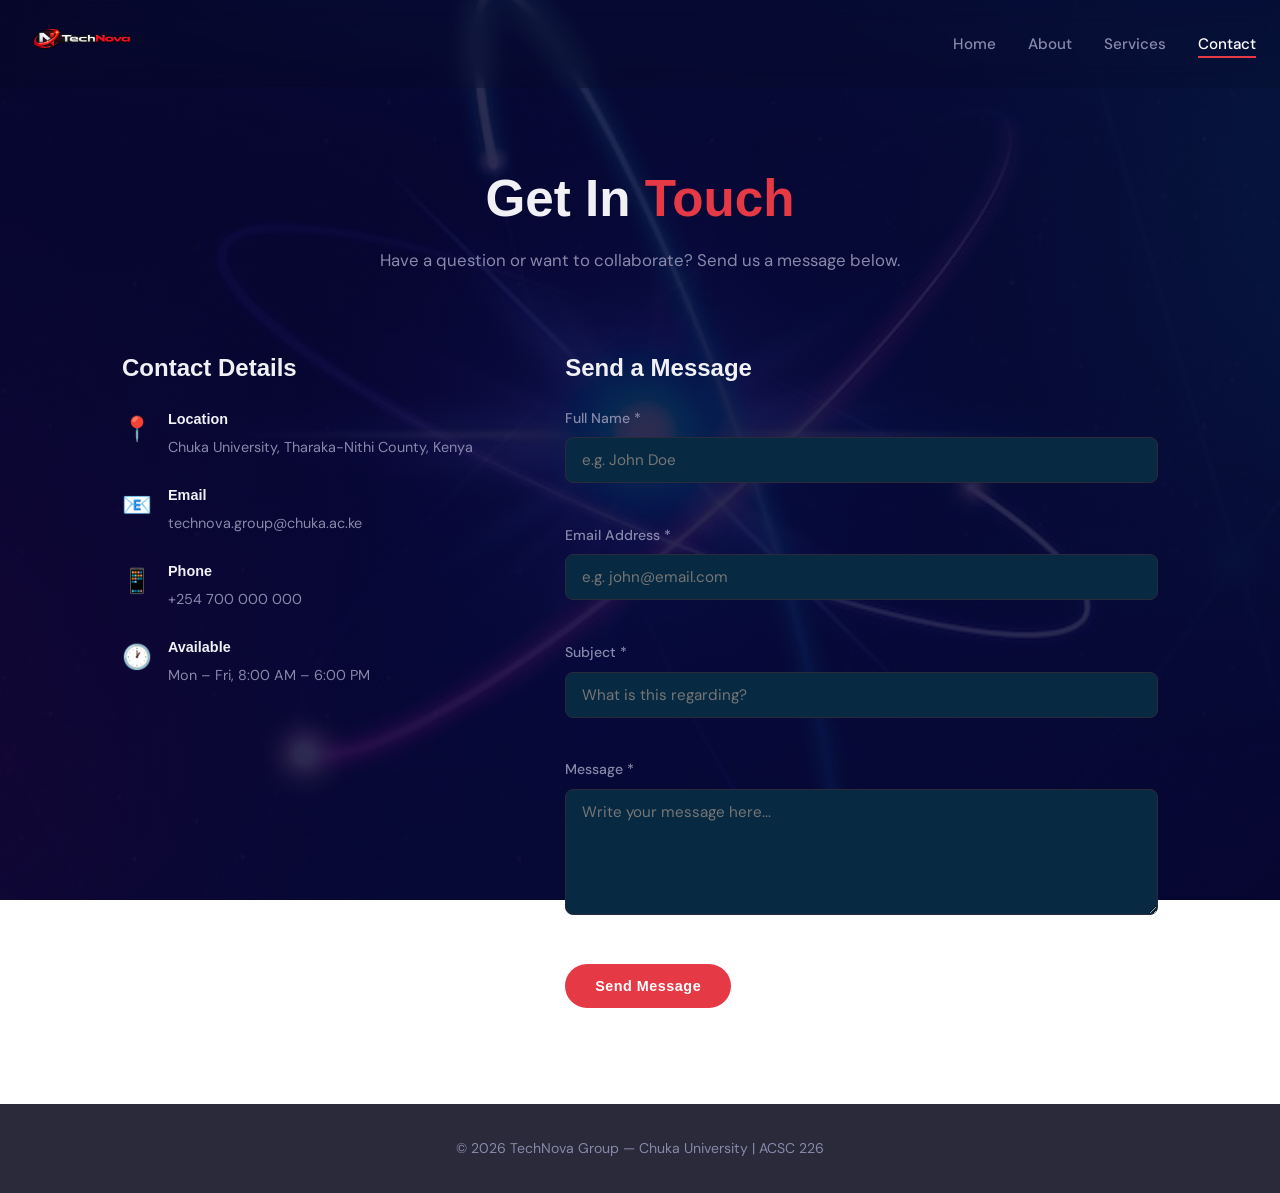
<file: contact/index.html>
<!DOCTYPE html>
<html lang="en">

<head>
  <meta charset="UTF-8" />
  <meta name="viewport" content="width=device-width, initial-scale=1.0" />
  <title>TechNova | Contact</title>
  <link rel="icon" type="image/x-icon" href="../public/Technova-icon.png">
  <link rel="stylesheet" href="../style.css" />
  <link rel="stylesheet" href="style.css" />
  <link
    href="https://fonts.googleapis.com/css2?family=Syne:wght@400;700;800&family=DM+Sans:ital,wght@0,300;0,400;0,500;1,300&display=swap"
    rel="stylesheet">
</head>

<body>

  <nav class="navbar">
    <a href="../index.html" class="nav-logo-link">
      <img src="../public/Technova-logo.png" alt="technova logo" class="nav-logo">
    </a>
    <!-- <div class="nav-brand">Tech<span>Nova</span></div> -->
    <button class="nav-toggle" id="navToggle" aria-label="Toggle menu">&#9776;</button>
    <ul class="nav-links" id="navLinks">
      <li><a href="../index.html">Home</a></li>
      <li><a href="../about/">About</a></li>
      <li><a href="../services/">Services</a></li>
      <li><a href="./" class="active">Contact</a></li>
    </ul>
  </nav>

  <section class="page-hero">
    <h1>Get In <span class="accent">Touch</span></h1>
    <p>Have a question or want to collaborate? Send us a message below.</p>
  </section>

  <section class="contact-section">
    <div class="contact-wrapper">

      <!-- CONTACT INFO -->
      <div class="contact-info">
        <h2>Contact Details</h2>
        <div class="info-item">
          <span class="info-icon">📍</span>
          <div>
            <strong>Location</strong>
            <p>Chuka University, Tharaka-Nithi County, Kenya</p>
          </div>
        </div>
        <div class="info-item">
          <span class="info-icon">📧</span>
          <div>
            <strong>Email</strong>
            <p>technova.group@chuka.ac.ke</p>
          </div>
        </div>
        <div class="info-item">
          <span class="info-icon">📱</span>
          <div>
            <strong>Phone</strong>
            <p>+254 700 000 000</p>
          </div>
        </div>
        <div class="info-item">
          <span class="info-icon">🕐</span>
          <div>
            <strong>Available</strong>
            <p>Mon – Fri, 8:00 AM – 6:00 PM</p>
          </div>
        </div>
      </div>

      <!-- CONTACT FORM -->
      <div class="contact-form-wrap">
        <h2>Send a Message</h2>
        <div id="contactForm">
          <div class="form-group">
            <label for="name">Full Name *</label>
            <input type="text" id="name" placeholder="e.g. John Doe" />
            <span class="error-msg" id="nameError"></span>
          </div>
          <div class="form-group">
            <label for="email">Email Address *</label>
            <input type="email" id="email" placeholder="e.g. john@email.com" />
            <span class="error-msg" id="emailError"></span>
          </div>
          <div class="form-group">
            <label for="subject">Subject *</label>
            <input type="text" id="subject" placeholder="What is this regarding?" />
            <span class="error-msg" id="subjectError"></span>
          </div>
          <div class="form-group">
            <label for="message">Message *</label>
            <textarea id="message" rows="5" placeholder="Write your message here..."></textarea>
            <span class="error-msg" id="messageError"></span>
          </div>
          <button class="btn btn-primary" id="submitBtn" onclick="validateForm()">Send Message</button>
          <div id="successMsg" class="success-msg" style="display:none;">
            ✅ Message sent successfully! We'll get back to you soon.
          </div>
        </div>
      </div>

    </div>
  </section>

  <footer class="footer">
    <p>&copy; 2026 TechNova Group — Chuka University | ACSC 226</p>
  </footer>

  <script src="../script.js"></script>
</body>

</html>
</file>
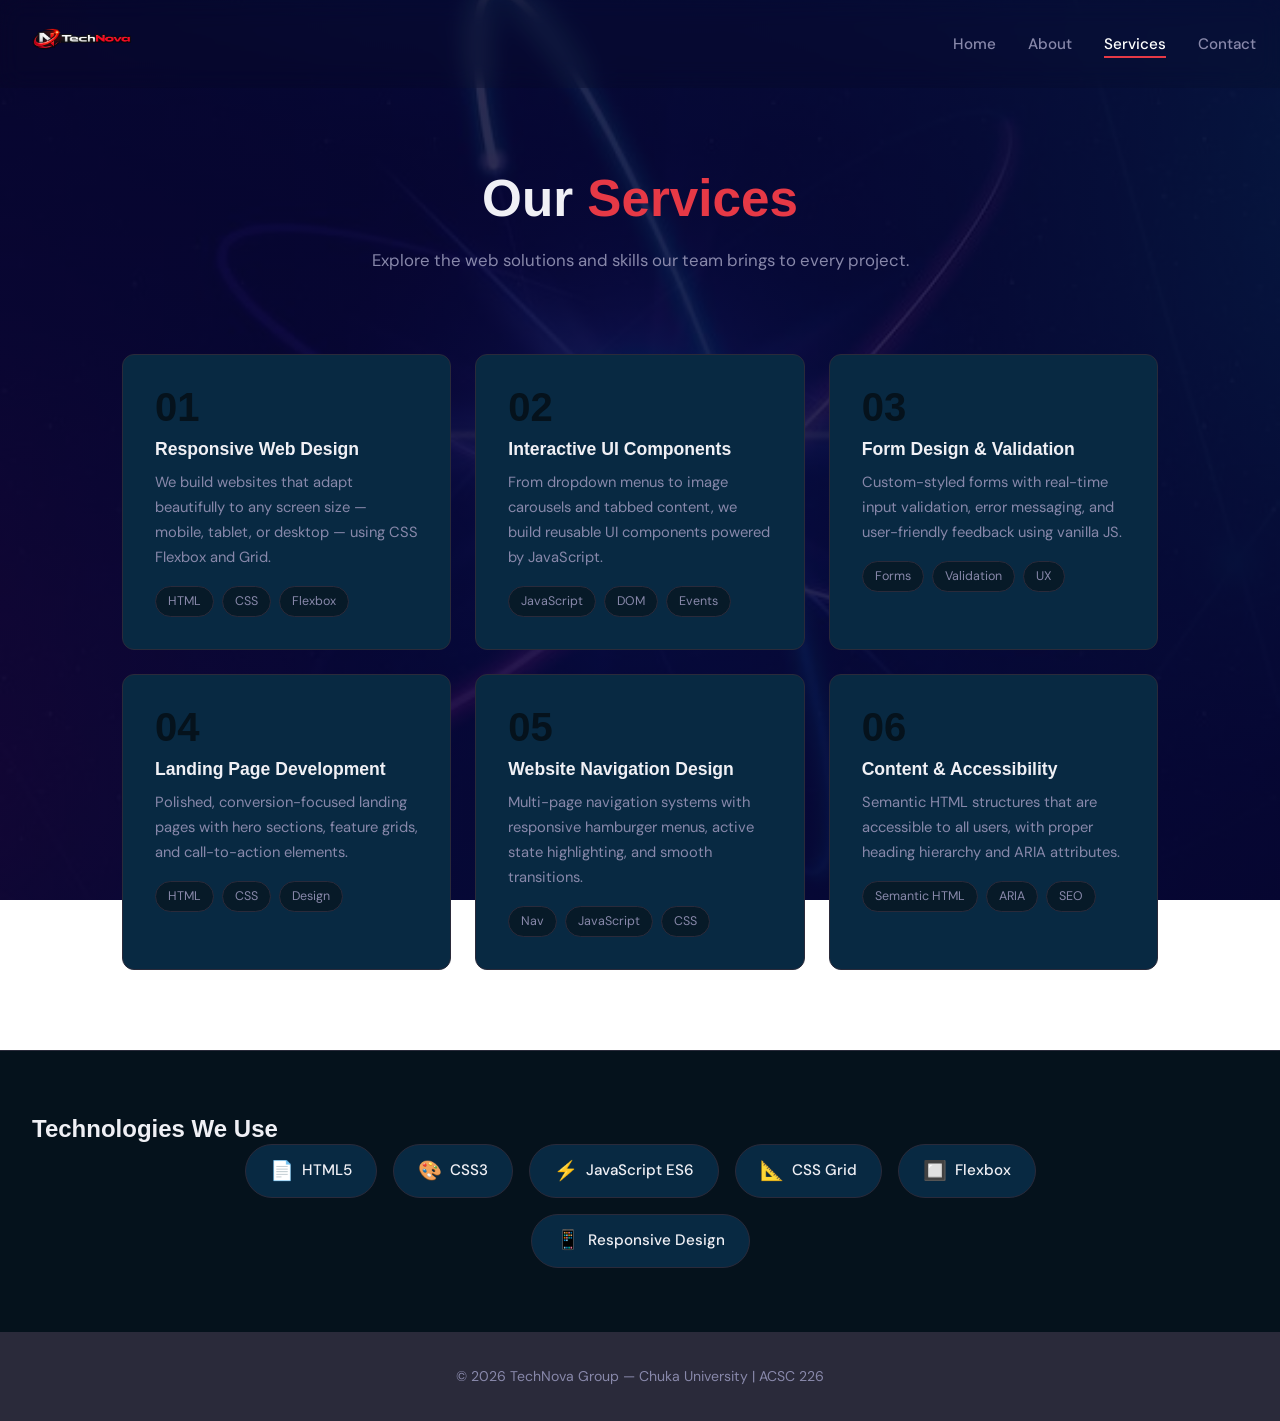
<file: services/index.html>
<!DOCTYPE html>
<html lang="en">

<head>
  <meta charset="UTF-8" />
  <meta name="viewport" content="width=device-width, initial-scale=1.0" />
  <title>TechNova | Services</title>
  <link rel="icon" type="image/x-icon" href="../public/Technova-icon.png">
  <link rel="stylesheet" href="../style.css" />
  <link rel="stylesheet" href="style.css" />
  <link
    href="https://fonts.googleapis.com/css2?family=Syne:wght@400;700;800&family=DM+Sans:ital,wght@0,300;0,400;0,500;1,300&display=swap"
    rel="stylesheet">
</head>

<body>

  <nav class="navbar">
    <a href="../index.html" class="nav-logo-link">
      <img src="../public/Technova-logo.png" alt="technova logo" class="nav-logo">
    </a>
    <!-- <div class="nav-brand">Tech<span>Nova</span></div> -->
    <button class="nav-toggle" id="navToggle" aria-label="Toggle menu">&#9776;</button>
    <ul class="nav-links" id="navLinks">
      <li><a href="../index.html">Home</a></li>
      <li><a href="../about/">About</a></li>
      <li><a href="./" class="active">Services</a></li>
      <li><a href="../contact/">Contact</a></li>
    </ul>
  </nav>

  <section class="page-hero">
    <h1>Our <span class="accent">Services</span></h1>
    <p>Explore the web solutions and skills our team brings to every project.</p>
  </section>

  <!-- SERVICES GRID -->
  <section class="services-section">
    <div class="services-grid">
      <div class="service-card">
        <span class="service-num">01</span>
        <h3>Responsive Web Design</h3>
        <p>We build websites that adapt beautifully to any screen size — mobile, tablet, or desktop — using CSS Flexbox
          and Grid.</p>
        <div class="service-tags"><span>HTML</span><span>CSS</span><span>Flexbox</span></div>
      </div>
      <div class="service-card">
        <span class="service-num">02</span>
        <h3>Interactive UI Components</h3>
        <p>From dropdown menus to image carousels and tabbed content, we build reusable UI components powered by
          JavaScript.</p>
        <div class="service-tags"><span>JavaScript</span><span>DOM</span><span>Events</span></div>
      </div>
      <div class="service-card">
        <span class="service-num">03</span>
        <h3>Form Design & Validation</h3>
        <p>Custom-styled forms with real-time input validation, error messaging, and user-friendly feedback using
          vanilla JS.</p>
        <div class="service-tags"><span>Forms</span><span>Validation</span><span>UX</span></div>
      </div>
      <div class="service-card">
        <span class="service-num">04</span>
        <h3>Landing Page Development</h3>
        <p>Polished, conversion-focused landing pages with hero sections, feature grids, and call-to-action elements.
        </p>
        <div class="service-tags"><span>HTML</span><span>CSS</span><span>Design</span></div>
      </div>
      <div class="service-card">
        <span class="service-num">05</span>
        <h3>Website Navigation Design</h3>
        <p>Multi-page navigation systems with responsive hamburger menus, active state highlighting, and smooth
          transitions.</p>
        <div class="service-tags"><span>Nav</span><span>JavaScript</span><span>CSS</span></div>
      </div>
      <div class="service-card">
        <span class="service-num">06</span>
        <h3>Content & Accessibility</h3>
        <p>Semantic HTML structures that are accessible to all users, with proper heading hierarchy and ARIA attributes.
        </p>
        <div class="service-tags"><span>Semantic HTML</span><span>ARIA</span><span>SEO</span></div>
      </div>
    </div>
  </section>

  <!-- TECH STACK -->
  <section class="tech-stack">
    <h2 class="section-title">Technologies We Use</h2>
    <div class="tech-items">
      <div class="tech-item"><span class="tech-logo">📄</span>HTML5</div>
      <div class="tech-item"><span class="tech-logo">🎨</span>CSS3</div>
      <div class="tech-item"><span class="tech-logo">⚡</span>JavaScript ES6</div>
      <div class="tech-item"><span class="tech-logo">📐</span>CSS Grid</div>
      <div class="tech-item"><span class="tech-logo">🔲</span>Flexbox</div>
      <div class="tech-item"><span class="tech-logo">📱</span>Responsive Design</div>
    </div>
  </section>

  <footer class="footer">
    <p>&copy; 2026 TechNova Group — Chuka University | ACSC 226</p>
  </footer>

  <script src="../script.js"></script>
</body>

</html>
</file>
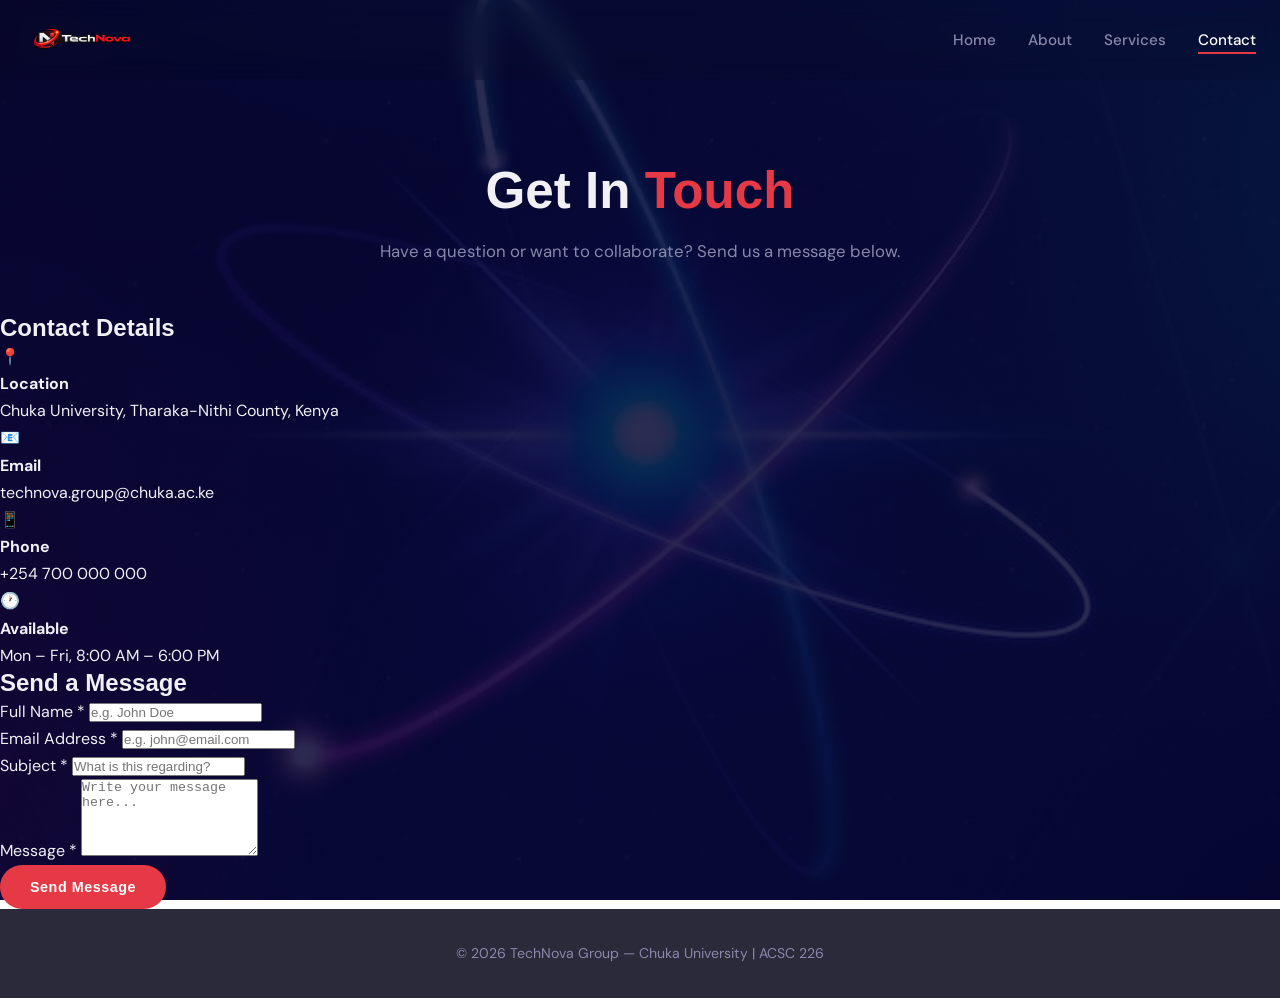
<file: contact.html>
<!DOCTYPE html>
<html lang="en">

<head>
  <meta charset="UTF-8" />
  <meta name="viewport" content="width=device-width, initial-scale=1.0" />
  <title>TechNova | Contact</title>
  <link rel="stylesheet" href="style.css" />
  <link
    href="https://fonts.googleapis.com/css2?family=Syne:wght@400;700;800&family=DM+Sans:ital,wght@0,300;0,400;0,500;1,300&display=swap"
    rel="stylesheet">
</head>

<body>

  <nav class="navbar">
    <img src="./public/Technova-logo.png" alt="technova logo" class="nav-logo">
    <!-- <div class="nav-brand">Tech<span>Nova</span></div> -->
    <button class="nav-toggle" id="navToggle" aria-label="Toggle menu">&#9776;</button>
    <ul class="nav-links" id="navLinks">
      <li><a href="index.html">Home</a></li>
      <li><a href="about.html">About</a></li>
      <li><a href="services.html">Services</a></li>
      <li><a href="contact.html" class="active">Contact</a></li>
    </ul>
  </nav>

  <section class="page-hero">
    <h1>Get In <span class="accent">Touch</span></h1>
    <p>Have a question or want to collaborate? Send us a message below.</p>
  </section>

  <section class="contact-section">
    <div class="contact-wrapper">

      <!-- CONTACT INFO -->
      <div class="contact-info">
        <h2>Contact Details</h2>
        <div class="info-item">
          <span class="info-icon">📍</span>
          <div>
            <strong>Location</strong>
            <p>Chuka University, Tharaka-Nithi County, Kenya</p>
          </div>
        </div>
        <div class="info-item">
          <span class="info-icon">📧</span>
          <div>
            <strong>Email</strong>
            <p>technova.group@chuka.ac.ke</p>
          </div>
        </div>
        <div class="info-item">
          <span class="info-icon">📱</span>
          <div>
            <strong>Phone</strong>
            <p>+254 700 000 000</p>
          </div>
        </div>
        <div class="info-item">
          <span class="info-icon">🕐</span>
          <div>
            <strong>Available</strong>
            <p>Mon – Fri, 8:00 AM – 6:00 PM</p>
          </div>
        </div>
      </div>

      <!-- CONTACT FORM -->
      <div class="contact-form-wrap">
        <h2>Send a Message</h2>
        <div id="contactForm">
          <div class="form-group">
            <label for="name">Full Name *</label>
            <input type="text" id="name" placeholder="e.g. John Doe" />
            <span class="error-msg" id="nameError"></span>
          </div>
          <div class="form-group">
            <label for="email">Email Address *</label>
            <input type="email" id="email" placeholder="e.g. john@email.com" />
            <span class="error-msg" id="emailError"></span>
          </div>
          <div class="form-group">
            <label for="subject">Subject *</label>
            <input type="text" id="subject" placeholder="What is this regarding?" />
            <span class="error-msg" id="subjectError"></span>
          </div>
          <div class="form-group">
            <label for="message">Message *</label>
            <textarea id="message" rows="5" placeholder="Write your message here..."></textarea>
            <span class="error-msg" id="messageError"></span>
          </div>
          <button class="btn btn-primary" id="submitBtn" onclick="validateForm()">Send Message</button>
          <div id="successMsg" class="success-msg" style="display:none;">
            ✅ Message sent successfully! We'll get back to you soon.
          </div>
        </div>
      </div>

    </div>
  </section>

  <footer class="footer">
    <p>&copy; 2026 TechNova Group — Chuka University | ACSC 226</p>
  </footer>

  <script src="script.js"></script>
</body>

</html>
</file>
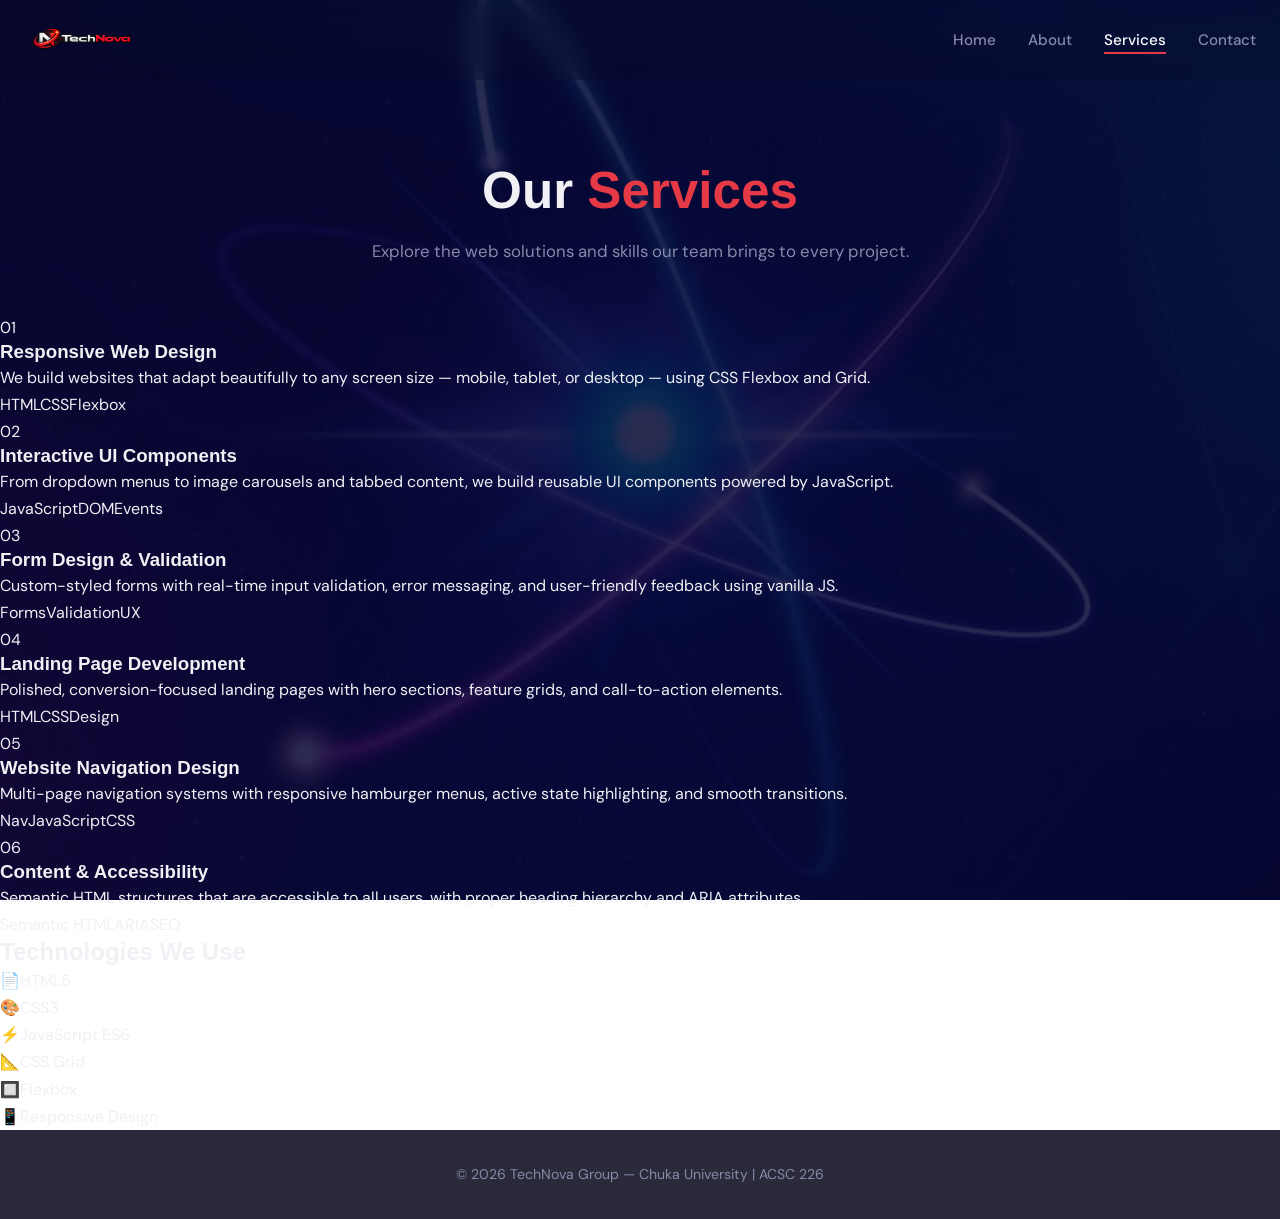
<file: services.html>
<!DOCTYPE html>
<html lang="en">

<head>
  <meta charset="UTF-8" />
  <meta name="viewport" content="width=device-width, initial-scale=1.0" />
  <title>TechNova | Services</title>
  <link rel="stylesheet" href="style.css" />
  <link
    href="https://fonts.googleapis.com/css2?family=Syne:wght@400;700;800&family=DM+Sans:ital,wght@0,300;0,400;0,500;1,300&display=swap"
    rel="stylesheet">
</head>

<body>

  <nav class="navbar">
    <img src="./public/Technova-logo.png" alt="technova logo" class="nav-logo">
    <!-- <div class="nav-brand">Tech<span>Nova</span></div> -->
    <button class="nav-toggle" id="navToggle" aria-label="Toggle menu">&#9776;</button>
    <ul class="nav-links" id="navLinks">
      <li><a href="index.html">Home</a></li>
      <li><a href="about.html">About</a></li>
      <li><a href="services.html" class="active">Services</a></li>
      <li><a href="contact.html">Contact</a></li>
    </ul>
  </nav>

  <section class="page-hero">
    <h1>Our <span class="accent">Services</span></h1>
    <p>Explore the web solutions and skills our team brings to every project.</p>
  </section>

  <!-- SERVICES GRID -->
  <section class="services-section">
    <div class="services-grid">
      <div class="service-card">
        <span class="service-num">01</span>
        <h3>Responsive Web Design</h3>
        <p>We build websites that adapt beautifully to any screen size — mobile, tablet, or desktop — using CSS Flexbox
          and Grid.</p>
        <div class="service-tags"><span>HTML</span><span>CSS</span><span>Flexbox</span></div>
      </div>
      <div class="service-card">
        <span class="service-num">02</span>
        <h3>Interactive UI Components</h3>
        <p>From dropdown menus to image carousels and tabbed content, we build reusable UI components powered by
          JavaScript.</p>
        <div class="service-tags"><span>JavaScript</span><span>DOM</span><span>Events</span></div>
      </div>
      <div class="service-card">
        <span class="service-num">03</span>
        <h3>Form Design & Validation</h3>
        <p>Custom-styled forms with real-time input validation, error messaging, and user-friendly feedback using
          vanilla JS.</p>
        <div class="service-tags"><span>Forms</span><span>Validation</span><span>UX</span></div>
      </div>
      <div class="service-card">
        <span class="service-num">04</span>
        <h3>Landing Page Development</h3>
        <p>Polished, conversion-focused landing pages with hero sections, feature grids, and call-to-action elements.
        </p>
        <div class="service-tags"><span>HTML</span><span>CSS</span><span>Design</span></div>
      </div>
      <div class="service-card">
        <span class="service-num">05</span>
        <h3>Website Navigation Design</h3>
        <p>Multi-page navigation systems with responsive hamburger menus, active state highlighting, and smooth
          transitions.</p>
        <div class="service-tags"><span>Nav</span><span>JavaScript</span><span>CSS</span></div>
      </div>
      <div class="service-card">
        <span class="service-num">06</span>
        <h3>Content & Accessibility</h3>
        <p>Semantic HTML structures that are accessible to all users, with proper heading hierarchy and ARIA attributes.
        </p>
        <div class="service-tags"><span>Semantic HTML</span><span>ARIA</span><span>SEO</span></div>
      </div>
    </div>
  </section>

  <!-- TECH STACK -->
  <section class="tech-stack">
    <h2 class="section-title">Technologies We Use</h2>
    <div class="tech-items">
      <div class="tech-item"><span class="tech-logo">📄</span>HTML5</div>
      <div class="tech-item"><span class="tech-logo">🎨</span>CSS3</div>
      <div class="tech-item"><span class="tech-logo">⚡</span>JavaScript ES6</div>
      <div class="tech-item"><span class="tech-logo">📐</span>CSS Grid</div>
      <div class="tech-item"><span class="tech-logo">🔲</span>Flexbox</div>
      <div class="tech-item"><span class="tech-logo">📱</span>Responsive Design</div>
    </div>
  </section>

  <footer class="footer">
    <p>&copy; 2026 TechNova Group — Chuka University | ACSC 226</p>
  </footer>

  <script src="script.js"></script>
</body>

</html>
</file>
<file: style.css>
/* ============================================
   TechNova — ACSC 226 Group Assignment
   style.css — Shared Master Stylesheet
   ============================================ */

/* --- CSS VARIABLES --- */
:root {
  --bg: #071a28;
  --bg2: #05121c;
  --surface: #082942;
  --border: #2a2a3a;
  --accent: #e63946;
  --accent2: #457b9d;
  --text: #f0f0f5;
  --text-muted: #8888aa;
  --white: #ffffff;
  --font-head: 'Roboto', sans-serif;
  --font-body: 'DM Sans', sans-serif;
  --radius: 12px;
  --transition: 0.3s ease;
}

/* --- RESET & BASE --- */
*,
*::before,
*::after {
  box-sizing: border-box;
  margin: 0;
  padding: 0;
}

html {
  scroll-behavior: smooth;
}

body {
  background: linear-gradient(rgba(7, 7, 51, 0.85), rgba(7, 7, 51, 0.85)), url('./public/technovbg.jpeg');
  background-size: cover;
  background-attachment: fixed;
  background-position: center;
  color: var(--text);
  font-family: var(--font-body);
  font-size: 16px;
  line-height: 1.7;
  min-height: 100vh;
}

h1,
h2,
h3,
h4 {
  font-family: var(--font-head);
  line-height: 1.2;
}

a {
  text-decoration: none;
  color: inherit;
}

img {
  max-width: 100%;
}

/* --- NAVBAR --- */
.navbar {
  position: sticky;
  top: 0;
  z-index: 100;
  display: flex;
  align-items: center;
  justify-content: space-between;
  padding: 0 1.5rem;
  background: rgba(10, 10, 15, 0.1);
  backdrop-filter: blur(12px);
}

.navbar-hidden {
  transform: translateY(-100%);
}

.nav-logo {
  height: 5rem;
  padding: 0;
  margin: 0;
}

.nav-brand span {
  color: var(--accent);
}

.nav-links {
  display: flex;
  list-style: none;
  gap: 2rem;
}

.nav-links a {
  font-size: 0.95rem;
  font-weight: 500;
  color: var(--text-muted);
  transition: color var(--transition);
  position: relative;
  padding-bottom: 4px;
}

.nav-links a::after {
  content: '';
  position: absolute;
  bottom: 0;
  left: 0;
  width: 0;
  height: 2px;
  background: var(--accent);
  transition: width var(--transition);
}

.nav-links a:hover,
.nav-links a.active {
  color: var(--white);
}

.nav-links a:hover::after,
.nav-links a.active::after {
  width: 100%;
}

.nav-toggle {
  display: none;
  background: none;
  border: none;
  color: var(--text);
  font-size: 1.5rem;
  cursor: pointer;
}

/* --- BUTTONS --- */
.btn {
  display: inline-block;
  padding: 0.75rem 1.75rem;
  border-radius: 50px;
  font-family: var(--font-head);
  font-weight: 700;
  font-size: 0.9rem;
  letter-spacing: 0.5px;
  cursor: pointer;
  transition: all var(--transition);
  border: 2px solid transparent;
}

.btn-primary {
  background: var(--accent);
  color: var(--white);
}

.btn-primary:hover {
  background: transparent;
  border-color: var(--accent);
  color: var(--accent);
  transform: translateY(-2px);
}

.btn-outline {
  background: transparent;
  border-color: var(--border);
  color: var(--text);
}

.btn-outline:hover {
  border-color: var(--accent);
  color: var(--accent);
  transform: translateY(-2px);
}

.accent {
  color: var(--accent);
}

/* --- PAGE HERO (inner pages) --- */
.page-hero {
  text-align: center;
  padding: 5rem 2rem 3rem;
  max-width: 700px;
  margin: 0 auto;
}

.page-hero h1 {
  font-size: clamp(2rem, 4vw, 3.2rem);
  font-weight: 800;
  margin-bottom: 1rem;
}

.page-hero p {
  color: var(--text-muted);
  font-size: 1.05rem;
}

/* --- FOOTER --- */
.footer {
  text-align: center;
  padding: 2rem;
  border-top: 1px solid var(--border);
  color: var(--text-muted);
  font-size: 0.88rem;
  background: var(--border);
}

/* --- RESPONSIVE SHARED --- */
@media (max-width: 768px) {
  .nav-links {
    display: none;
    flex-direction: column;
    gap: 0;
    position: absolute;
    top: 100%;
    left: 0;
    right: 0;
    background: var(--bg2);
    border-bottom: 1px solid var(--border);
    padding: 1rem 0;
  }

  .nav-links.open {
    display: flex;
  }

  .nav-links li a {
    display: block;
    padding: 0.75rem 2.5rem;
  }

  .nav-toggle {
    display: block;
  }

  .navbar {
    position: sticky;
  }
}
</file>
<file: contact/style.css>
/* --- CONTACT PAGE STYLES --- */

.contact-section {
  max-width: 1100px;
  margin: 0 auto;
  padding: 2rem 2rem 6rem;
}

.contact-wrapper {
  display: grid;
  grid-template-columns: 1fr 1.5fr;
  gap: 3rem;
}

.contact-info h2,
.contact-form-wrap h2 {
  font-size: 1.5rem;
  margin-bottom: 1.5rem;
}

.info-item {
  display: flex;
  gap: 1rem;
  align-items: flex-start;
  margin-bottom: 1.5rem;
}

.info-icon {
  font-size: 1.5rem;
  margin-top: 2px;
}

.info-item strong {
  display: block;
  font-family: var(--font-head);
  font-size: 0.9rem;
}

.info-item p {
  color: var(--text-muted);
  font-size: 0.9rem;
  margin-top: 0.2rem;
}

/* FORM STYLES */
.form-group {
  margin-bottom: 1.25rem;
}

.form-group label {
  display: block;
  font-size: 0.88rem;
  font-weight: 500;
  margin-bottom: 0.4rem;
  color: var(--text-muted);
}

.form-group input,
.form-group textarea {
  width: 100%;
  background: var(--surface);
  border: 1px solid var(--border);
  border-radius: 8px;
  padding: 0.75rem 1rem;
  color: var(--text);
  font-family: var(--font-body);
  font-size: 0.95rem;
  transition: border-color var(--transition);
  outline: none;
  resize: vertical;
}

.form-group input:focus,
.form-group textarea:focus {
  border-color: var(--accent);
}

.form-group input.error,
.form-group textarea.error {
  border-color: #ff6b6b;
}

.error-msg {
  display: block;
  font-size: 0.8rem;
  color: #ff6b6b;
  margin-top: 0.3rem;
  min-height: 1rem;
}

.success-msg {
  background: rgba(42, 157, 143, 0.15);
  border: 1px solid #2a9d8f;
  border-radius: 8px;
  padding: 1rem;
  margin-top: 1rem;
  color: #2a9d8f;
  font-weight: 500;
}
</file>
<file: services/style.css>
/* --- SERVICES PAGE STYLES --- */

.services-section {
  max-width: 1100px;
  margin: 0 auto;
  padding: 2rem 2rem 5rem;
}

.services-grid {
  display: grid;
  grid-template-columns: repeat(auto-fit, minmax(300px, 1fr));
  gap: 1.5rem;
}

.service-card {
  background: var(--surface);
  border: 1px solid var(--border);
  border-radius: var(--radius);
  padding: 2rem;
  transition: border-color var(--transition), transform var(--transition);
  position: relative;
}

.service-card:hover {
  border-color: var(--accent);
  transform: translateY(-4px);
}

.service-num {
  font-family: var(--font-head);
  font-size: 2.5rem;
  font-weight: 800;
  color: var(--bg2);
  line-height: 1;
  display: block;
  margin-bottom: 0.75rem;
}

.service-card h3 {
  font-size: 1.1rem;
  margin-bottom: 0.6rem;
}

.service-card p {
  color: var(--text-muted);
  font-size: 0.92rem;
  margin-bottom: 1rem;
}

.service-tags {
  display: flex;
  flex-wrap: wrap;
  gap: 0.5rem;
}

.service-tags span {
  background: var(--bg);
  border: 1px solid var(--border);
  padding: 0.25rem 0.75rem;
  border-radius: 50px;
  font-size: 0.78rem;
  color: var(--text-muted);
}

.tech-stack {
  background: var(--bg2);
  border-top: 1px solid var(--border);
  padding: 4rem 2rem;
}

.tech-items {
  display: flex;
  flex-wrap: wrap;
  justify-content: center;
  gap: 1rem;
  max-width: 900px;
  margin: 0 auto;
}

.tech-item {
  display: flex;
  align-items: center;
  gap: 0.5rem;
  background: var(--surface);
  border: 1px solid var(--border);
  border-radius: 50px;
  padding: 0.6rem 1.5rem;
  font-weight: 500;
  font-size: 0.95rem;
  transition: border-color var(--transition);
}

.tech-item:hover {
  border-color: var(--accent2);
}

.tech-logo {
  font-size: 1.2rem;
}
</file>
